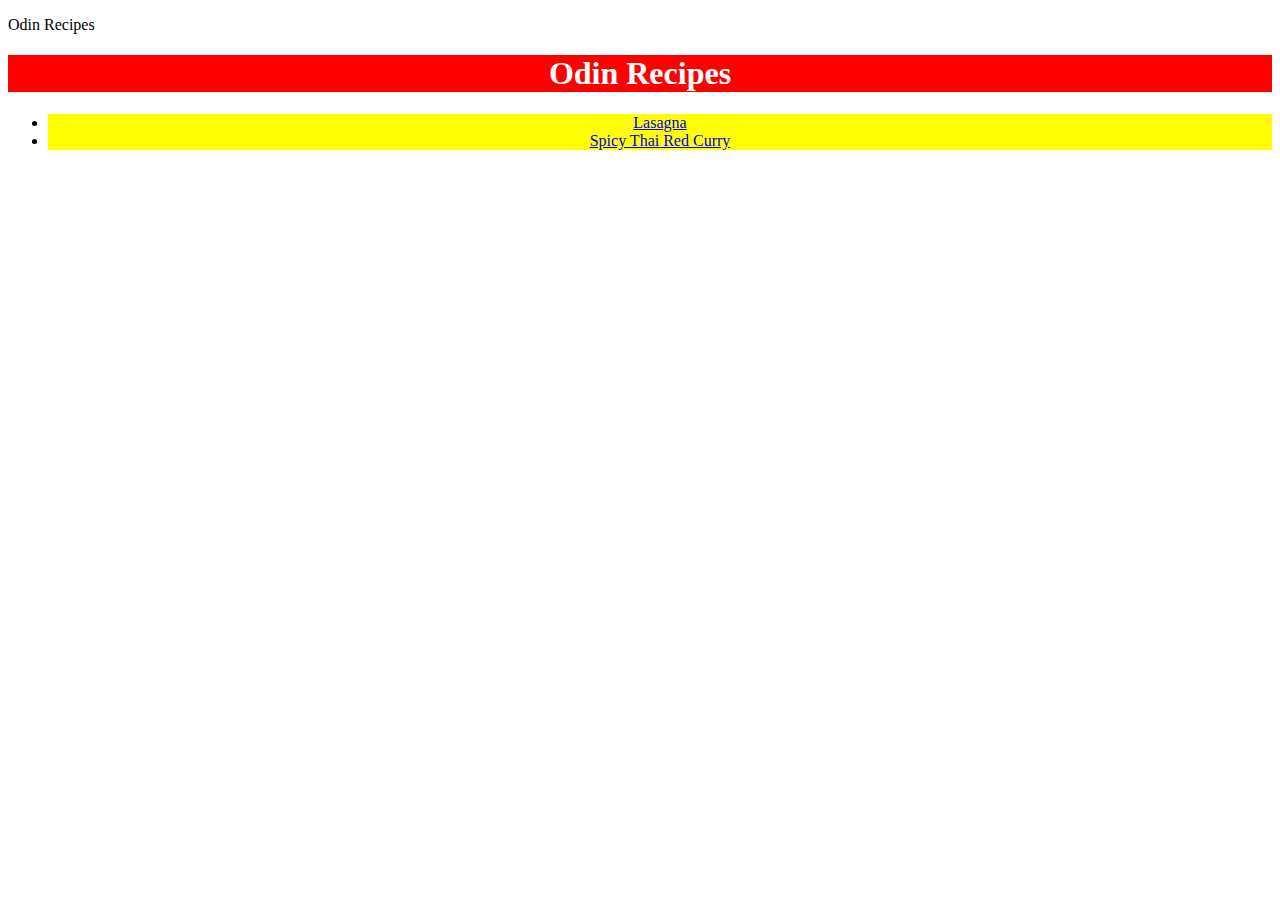
<file: index.html>
<!DOCTYPE html>
<html lang="en">
    <head>
        <link rel="stylesheet" href="styles.css">
        <p>Odin Recipes</p>
    </head>

    <h1>Odin Recipes</h1>

    <ul>
    <li><a href="./recipes/lasagna.html">Lasagna</a></li>
    <li><a href="./recipes/thai_curry.html">Spicy Thai Red Curry</a></li>
    </ul>
</html>
</file>
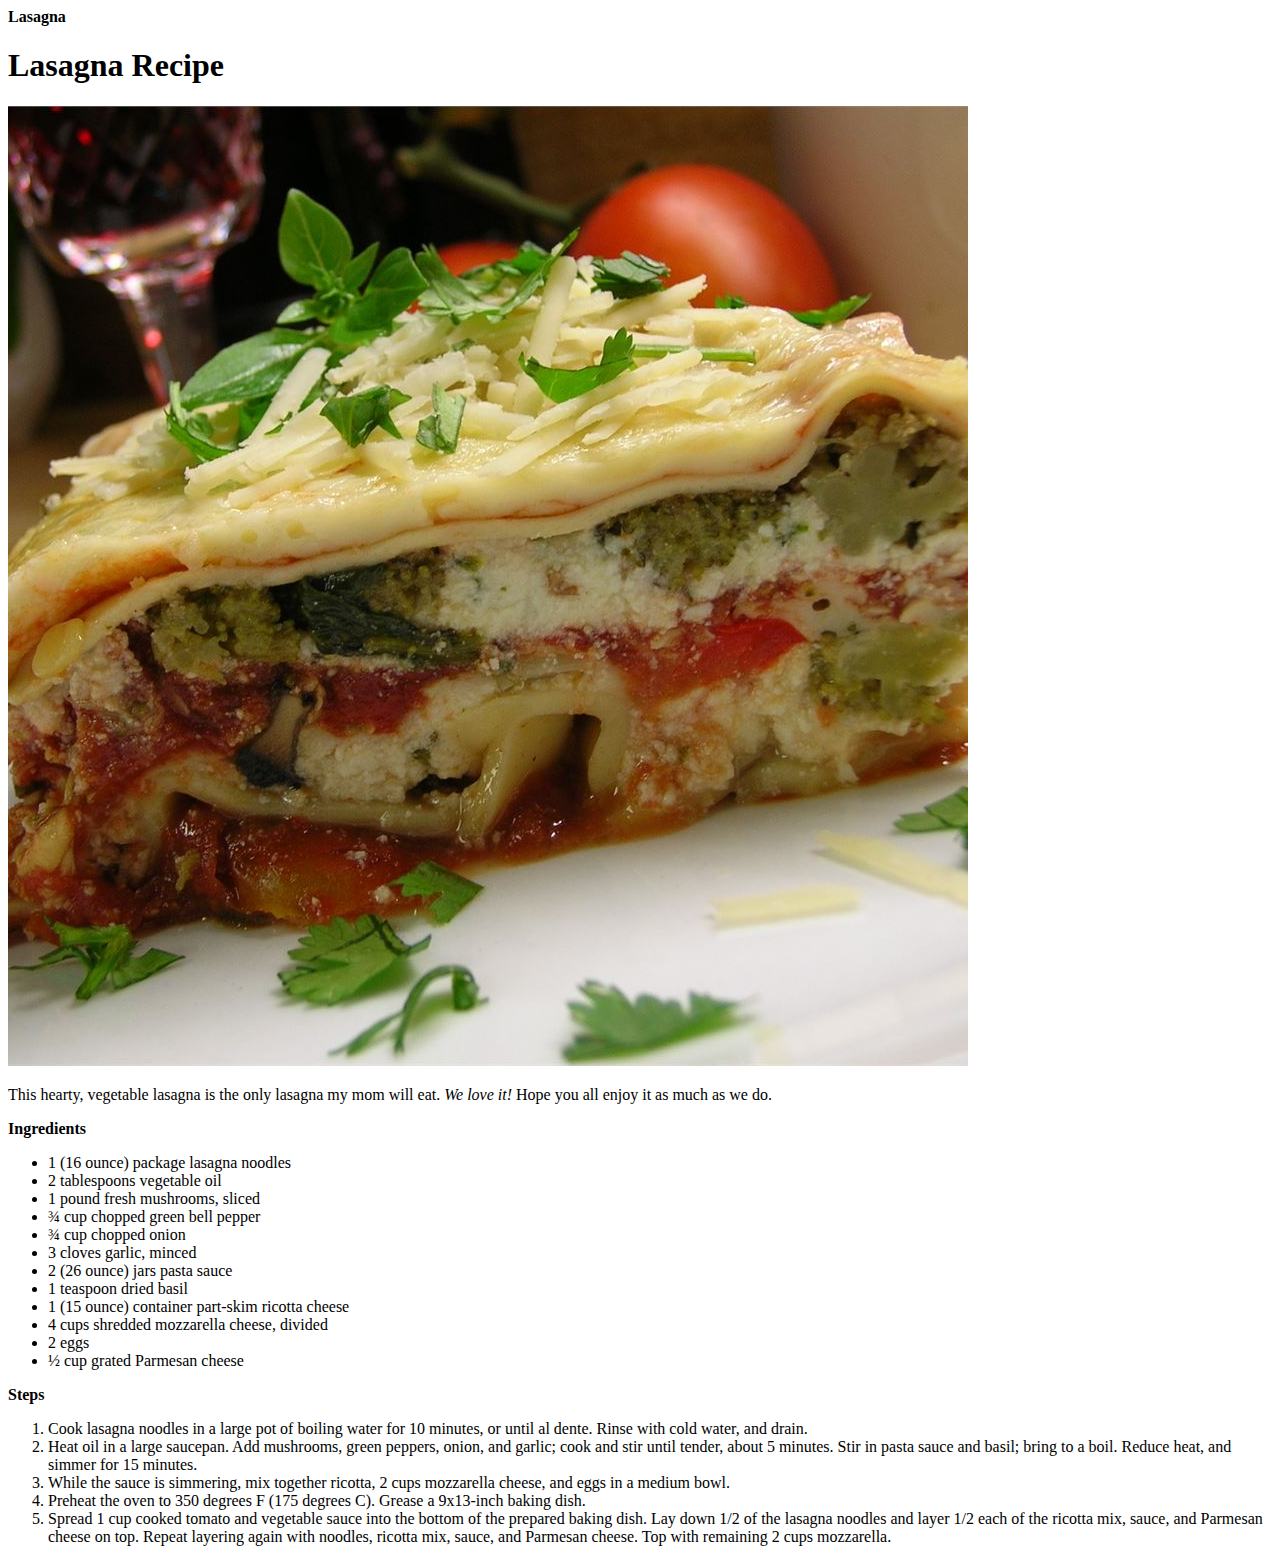
<file: recipes/lasagna.html>
<!DOCTYPE html>
<html lang="en">
    <head>
       <strong>Lasagna</strong> 
    </head>

    <h1>Lasagna Recipe</h1>

    <img src="../images/lasagna.jpeg">

    <p>This hearty, vegetable lasagna is the only lasagna my mom will eat. <em>We love it!</em> Hope you all enjoy it as much as we do.</p>

    <p><strong>Ingredients</strong></p>
    <ul>
        <li>1 (16 ounce) package lasagna noodles</li>
        <li>2 tablespoons vegetable oil</li>
        <li>1 pound fresh mushrooms, sliced</li>
        <li>¾ cup chopped green bell pepper</li>
        <li>¾ cup chopped onion</li>
        <li>3 cloves garlic, minced</li>
        <li>2 (26 ounce) jars pasta sauce</li>
        <li>1 teaspoon dried basil</li>
        <li>1 (15 ounce) container part-skim ricotta cheese</li>
        <li>4 cups shredded mozzarella cheese, divided</li>
        <li>2 eggs</li>
        <li>½ cup grated Parmesan cheese</li>
    </ul>

    <p><strong>Steps</strong></p>

    <ol>
        <li>Cook lasagna noodles in a large pot of boiling water for 10 minutes, or until al dente. Rinse with cold water, and drain.</li>
        <li>Heat oil in a large saucepan. Add mushrooms, green peppers, onion, and garlic; cook and stir until tender, about 5 minutes. Stir in pasta sauce and basil; bring to a boil. Reduce heat, and simmer for 15 minutes.</li>
        <li>While the sauce is simmering, mix together ricotta, 2 cups mozzarella cheese, and eggs in a medium bowl.</li>
        <li>Preheat the oven to 350 degrees F (175 degrees C). Grease a 9x13-inch baking dish.</li>
        <li>Spread 1 cup cooked tomato and vegetable sauce into the bottom of the prepared baking dish. Lay down 1/2 of the lasagna noodles and layer 1/2 each of the ricotta mix, sauce, and Parmesan cheese on top. Repeat layering again with noodles, ricotta mix, sauce, and Parmesan cheese. Top with remaining 2 cups mozzarella.</li>
    </ol>
    
</html>
</file>
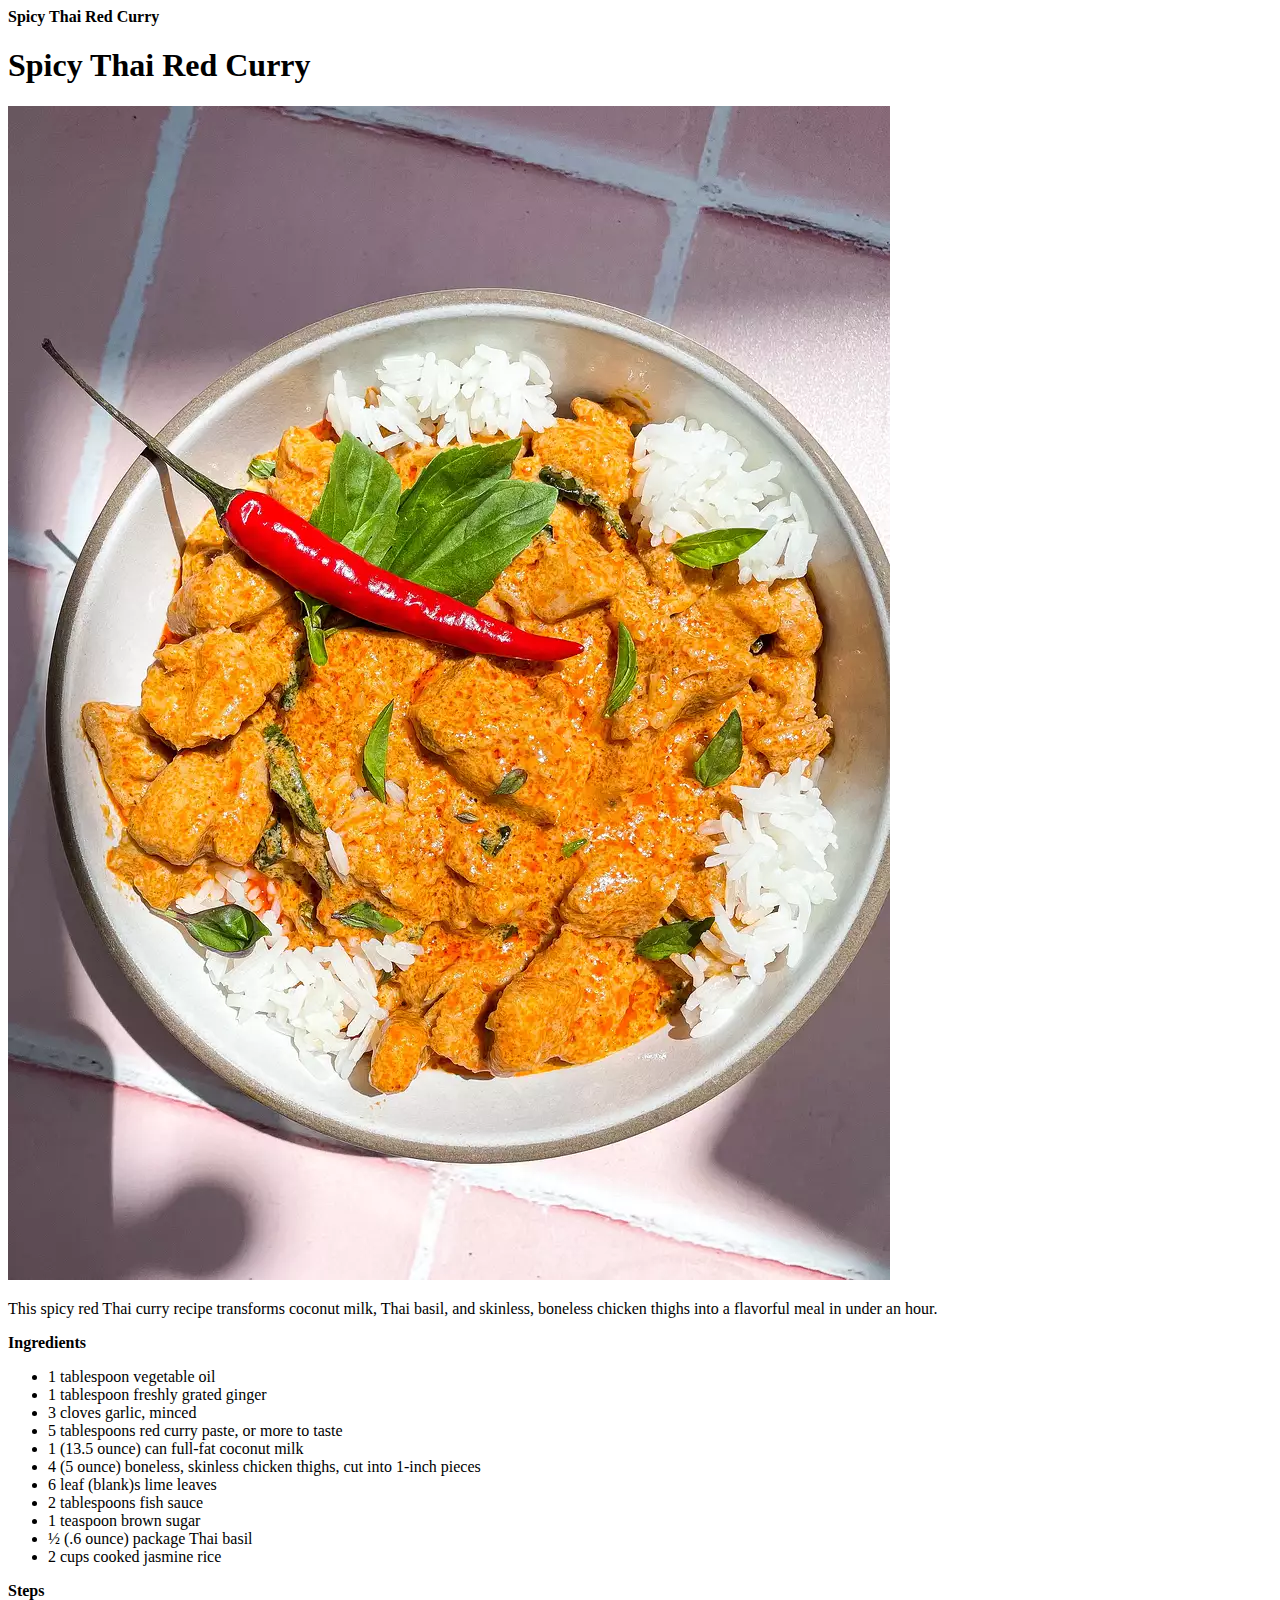
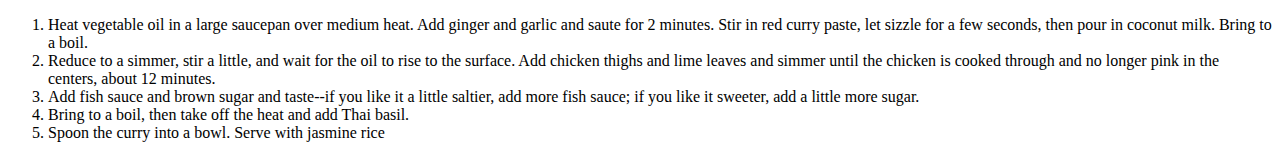
<file: recipes/thai_curry.html>
<!DOCTYPE html>
<html lang="en">
    <head>
        <strong>Spicy Thai Red Curry</strong>
    </head>

    <h1>Spicy Thai Red Curry</h1>

    <img src="../images/spicycurry.webp">

    <p>This spicy red Thai curry recipe transforms coconut milk, Thai basil, and skinless, boneless chicken thighs into a flavorful meal in under an hour.</p>

    <p><strong>Ingredients</strong></p>
    <ul>
        <li>1 tablespoon vegetable oil</li>
        <li>1 tablespoon freshly grated ginger</li>
        <li>3 cloves garlic, minced</li>
        <li>5 tablespoons red curry paste, or more to taste</li>
        <li>1 (13.5 ounce) can full-fat coconut milk</li>
        <li>4 (5 ounce) boneless, skinless chicken thighs, cut into 1-inch pieces</li>
        <li>6 leaf (blank)s lime leaves</li>
        <li>2 tablespoons fish sauce</li>
        <li>1 teaspoon brown sugar</li>
        <li>½ (.6 ounce) package Thai basil</li>
        <li>2 cups cooked jasmine rice</li>
    </ul>

    <p><strong>Steps</strong></p>

    <ol>
        <li>Heat vegetable oil in a large saucepan over medium heat. Add ginger and garlic and saute for 2 minutes. Stir in red curry paste, let sizzle for a few seconds, then pour in coconut milk. Bring to a boil.</li>
        <li>Reduce to a simmer, stir a little, and wait for the oil to rise to the surface. Add chicken thighs and lime leaves and simmer until the chicken is cooked through and no longer pink in the centers, about 12 minutes.</li>
        <li>Add fish sauce and brown sugar and taste--if you like it a little saltier, add more fish sauce; if you like it sweeter, add a little more sugar.</li>
        <li>Bring to a boil, then take off the heat and add Thai basil.</li>
        <li>Spoon the curry into a bowl. Serve with jasmine rice</li>
    </ol>
    
</html>
</file>
<file: styles.css>
header {
    background-color: aqua;
    
}
h1 {
    background-color: red;
    color: white;
    font-size: bold;
    text-align: center;
}

li {
    text-align: center;
    background-color: yellow;
}
</file>
